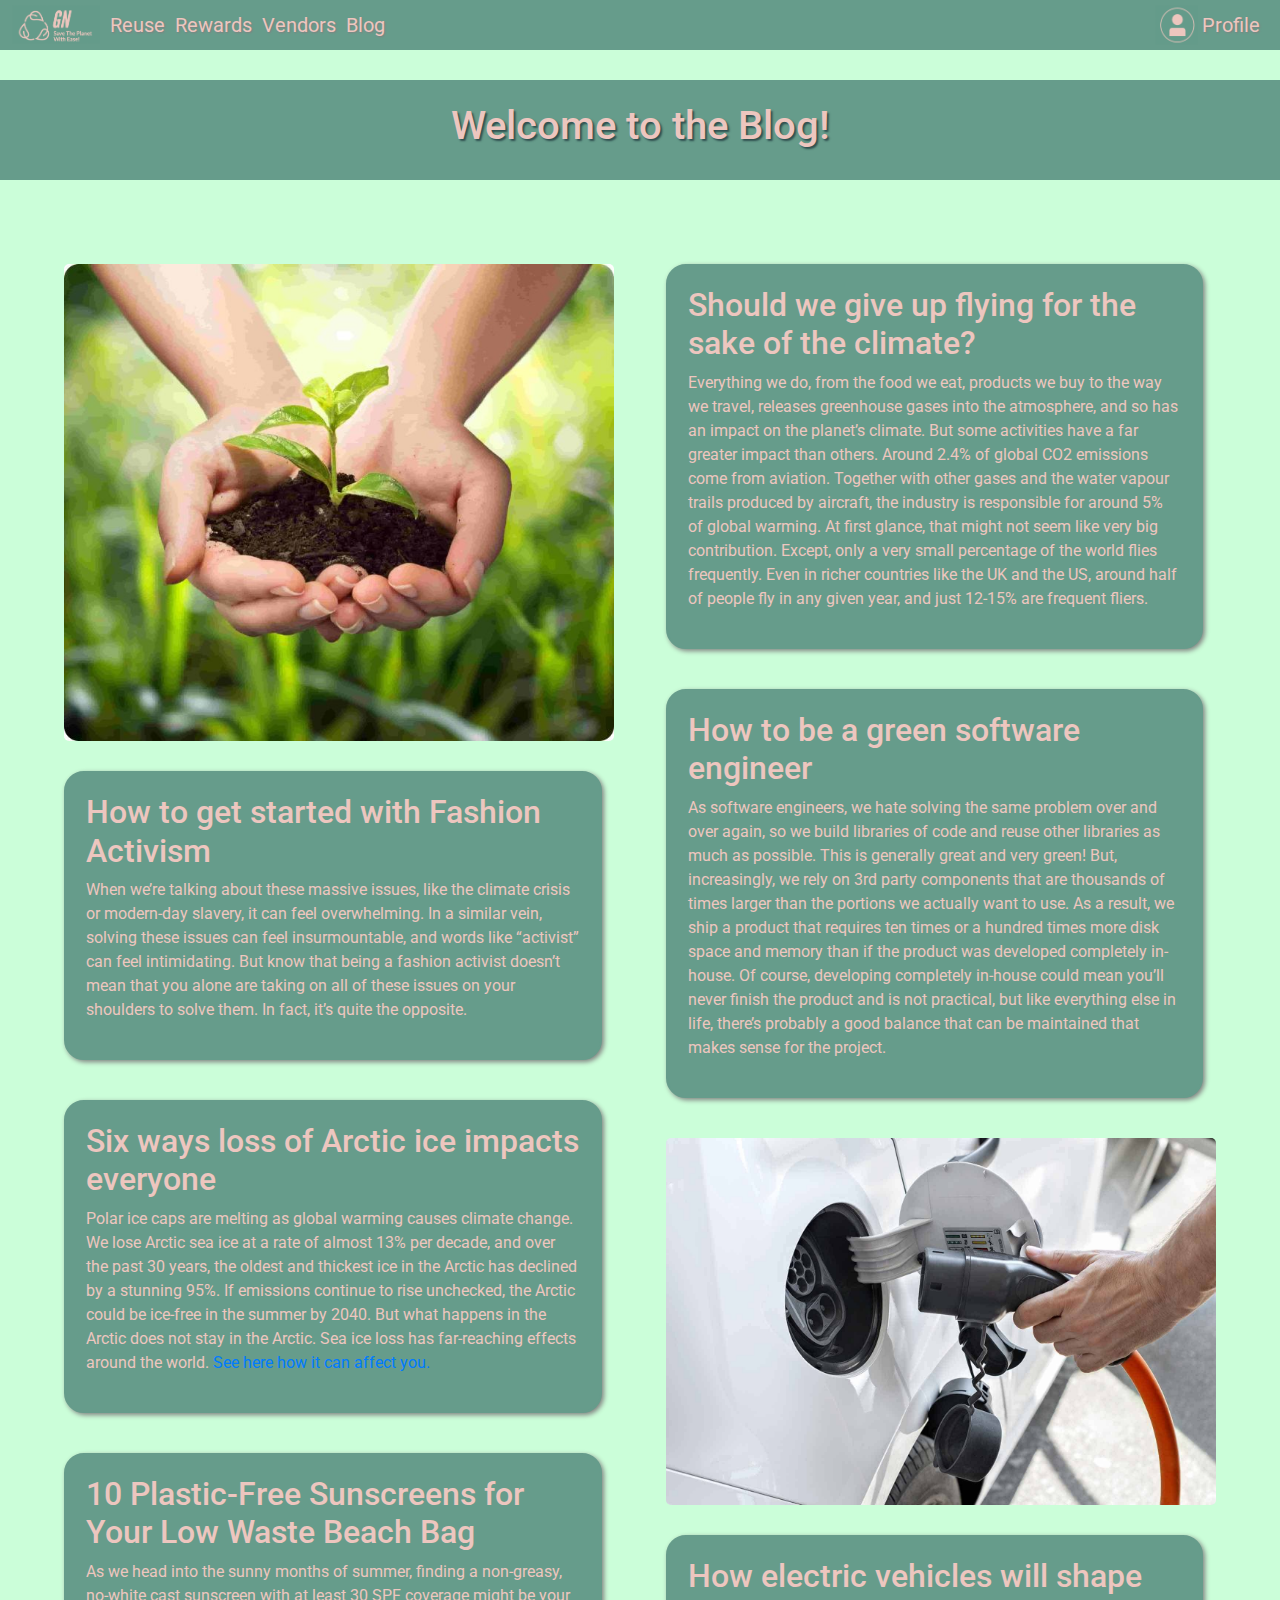
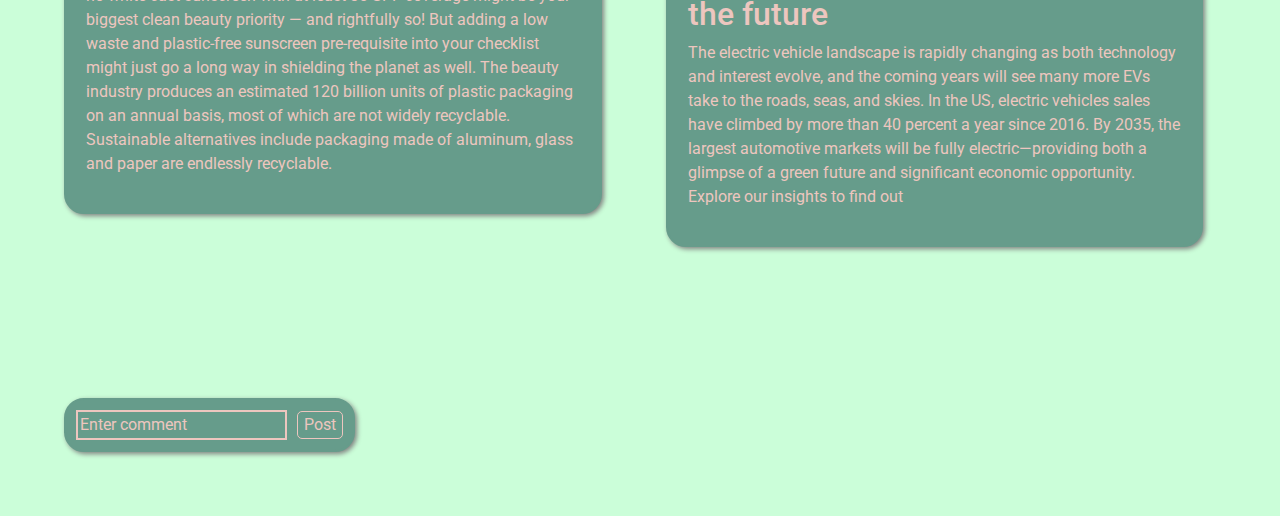
<file: Pages/blog.html>
<!DOCTYPE html>
<html lang="en">

<head>
    <meta charset="UTF-8">
    <meta http-equiv="X-UA-Compatible" content="IE=edge">
    <meta name="viewport" content="width=device-width, initial-scale=1.0">
    <title>Blog</title>
    <link rel="stylesheet" href="./blog.css" />
    <link href="https://fonts.googleapis.com/css2?family=Indie+Flower&family=Roboto&display=swap" rel="stylesheet">
    <script src="https://ajax.googleapis.com/ajax/libs/jquery/3.6.0/jquery.min.js"></script>
    <script src="../Pages/blog.js"></script>
</head>

<script>
    $(function () {
        $(".navbarDiv").load("./navbar.html");
    });

    $(function () {
        $("#footer-placeholder").load("./footer.html");
    });
</script>

<body>
    <nav class="navbarDiv">
    </nav>
    <div class="header">
        <h1> Welcome to the Blog! </h1>
    </div>
    <main>
        <div class="containers">
            <div>
                <img class="blogimage" src="../Images/seeds-of-growth.jpg" alt="Seeds of Growth Image" />
            </div>

            <div class="card">
                <h2>How to get started with Fashion Activism</h2>
                <p> When we’re talking about these massive issues, like the climate crisis or
                    modern-day slavery, it can feel overwhelming. In a similar vein,
                    solving these issues can feel insurmountable, and words like “activist” can feel
                    intimidating. But know that being a fashion activist doesn’t mean
                    that you alone are taking on all of these issues on your
                    shoulders to solve them. In fact, it’s quite the opposite. </p>
            </div>

            <div class="card">
                <h2>Six ways loss of Arctic ice impacts everyone</h2>
                <p>Polar ice caps are melting as global warming causes climate change.
                    We lose Arctic sea ice at a rate of almost 13% per decade, and over
                    the past 30 years, the oldest and thickest ice in the Arctic has declined
                    by a stunning 95%. If emissions continue to rise unchecked, the Arctic
                    could be ice-free in the summer by 2040. But what happens in the Arctic
                    does not stay in the Arctic. Sea ice loss has far-reaching effects around
                    the world. <a
                        href="https://www.worldwildlife.org/pages/six-ways-loss-of-arctic-ice-impacts-everyone">See here
                        how it can affect you.</a></p>
            </div>
            <div class="card">
                <h2>10 Plastic-Free Sunscreens for Your Low Waste Beach Bag</h2>
                <p>As we head into the sunny months of summer,
                    finding a non-greasy, no-white cast sunscreen with at least
                    30 SPF coverage might be your biggest clean beauty priority
                    — and rightfully so! But adding a low waste and plastic-free
                    sunscreen pre-requisite into your checklist might just go a long
                    way in shielding the planet as well. The beauty industry
                    produces an estimated 120 billion units of plastic packaging
                    on an annual basis, most of which are not widely recyclable.
                    Sustainable alternatives include packaging made of aluminum,
                    glass and paper are endlessly recyclable. </p>
            </div>

            <div class="card">
                <h2>Should we give up flying for the sake of the climate?</h2>
                <p>Everything we do, from the food we eat, products we buy to the way we travel,
                    releases greenhouse gases into the atmosphere, and so has an impact on the planet’s
                    climate. But some activities have a far greater impact than others.
                    Around 2.4% of global CO2 emissions come from aviation. Together with
                    other gases and the water vapour trails produced by aircraft, the industry
                    is responsible for around 5% of global warming. At first glance, that might not seem like
                    very big contribution. Except, only a very small percentage of the world flies frequently.
                    Even in richer countries like the UK and the US, around half of people fly in any given year,
                    and just 12-15% are frequent fliers.</p>
            </div>

            <div class="card">
                <h2>How to be a green software engineer</h2>
                <p> As software engineers, we hate solving the same problem over and over again,
                    so we build libraries of code and reuse other libraries as much as possible.
                    This is generally great and very green! But, increasingly, we rely on 3rd party
                    components that are thousands of times larger than the portions we actually want
                    to use. As a result, we ship a product that requires ten times or a hundred times
                    more disk space and memory than if the product was developed completely in-house.
                    Of course, developing completely in-house could mean you’ll never finish the product
                    and is not practical, but like everything else in life, there’s
                    probably a good balance that can be maintained that makes sense for the project. </p>
            </div>

            <div>
                <img class="blogimage" src="../Images/renewable-car.jpg" alt="Renewable Car image" />
            </div>

            <div class="card">
                <h2>How electric vehicles will shape the future</h2>
                <p>The electric vehicle landscape is rapidly changing as both technology and interest evolve,
                    and the coming years will see many more EVs take to the roads, seas, and skies. In the US,
                    electric vehicles sales have climbed by more than 40 percent a year since 2016. By 2035, the
                    largest automotive markets will be fully electric—providing both a glimpse of a green future
                    and significant economic opportunity. Explore our insights to find out</p>
            </div>

        </div>
        <div class="overallComments">
            <div class="commentdiv">
                <input type="text" id="comment-box" placeholder="Enter comment">
                <button class="commentPostButton" onclick="myFunction()">Post</button>
            </div>
            <div class="commentDiv" id="unordered">
            </div>
        </div>
    </main>
</file>
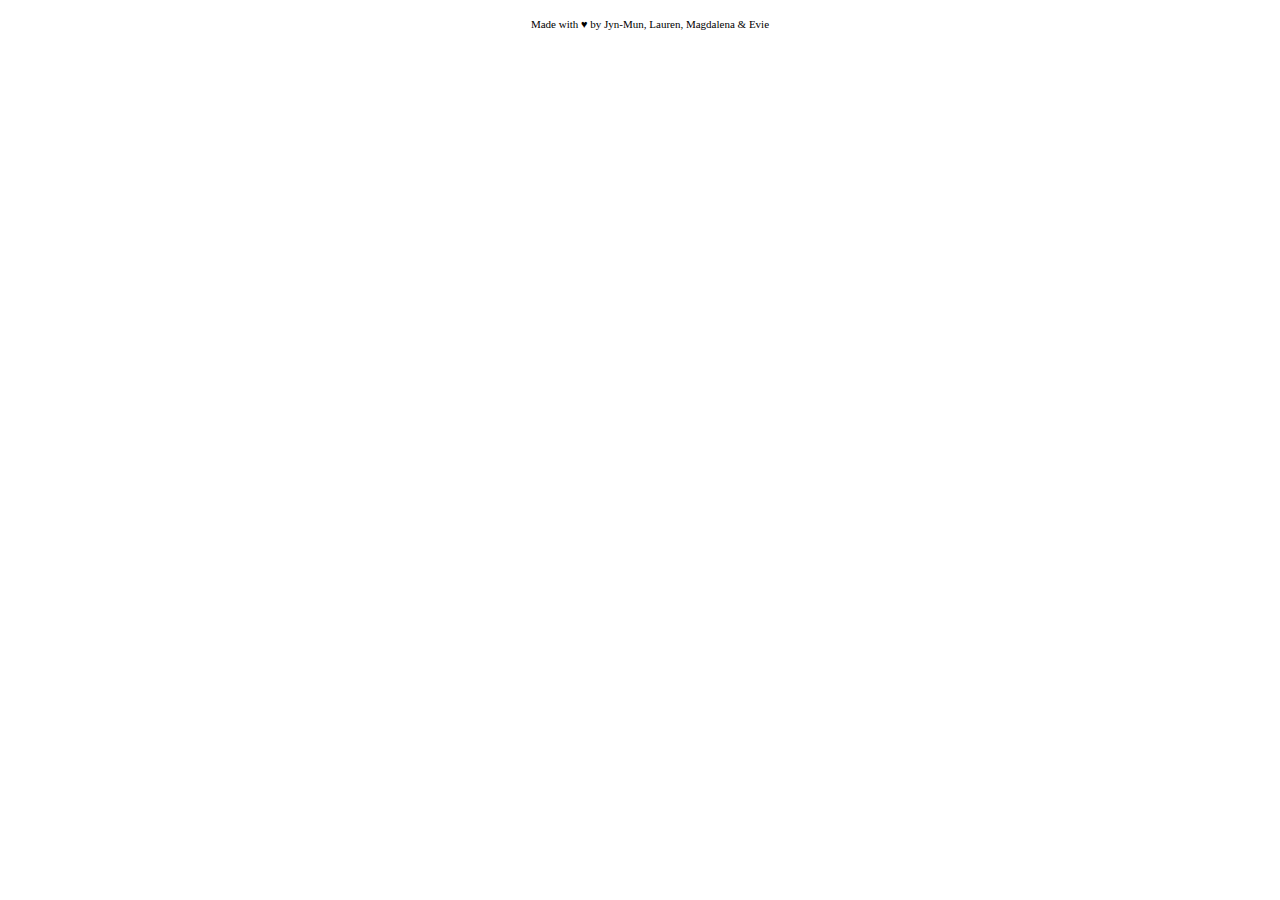
<file: Pages/footer.html>
<!DOCTYPE html>
<html lang="en">

<head>
    <meta charset="UTF-8">
    <meta http-equiv="X-UA-Compatible" content="IE=edge">
    <meta name="viewport" content="width=device-width, initial-scale=1.0">
    <title>Footer</title>
    <link rel="stylesheet" href="./footer.css" />
</head>

<body>
    <footer>
        <a>Made with ♥ by Jyn-Mun, Lauren, Magdalena & Evie</a>
    </footer>
</body>

</html>
</file>
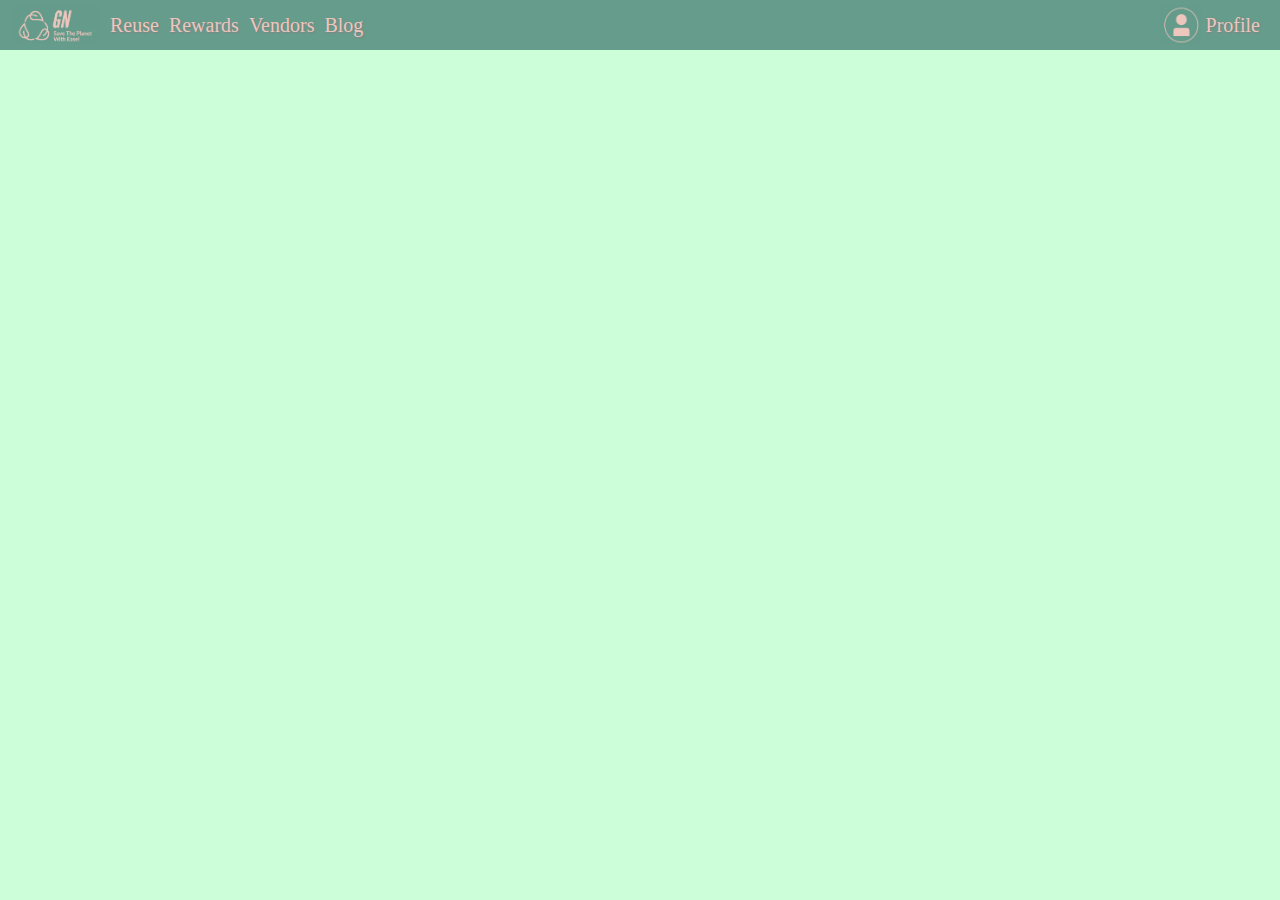
<file: Pages/navbar.html>
<!DOCTYPE html>
<html lang="en">

<head>
    <meta charset="UTF-8">
    <meta http-equiv="X-UA-Compatible" content="IE=edge">
    <meta name="viewport" content="width=device-width, initial-scale=1.0">
    <title>Navbar</title>
    <link rel="stylesheet" href="https://cdn.jsdelivr.net/npm/bootstrap@4.3.1/dist/css/bootstrap.min.css"
        integrity="sha384-ggOyR0iXCbMQv3Xipma34MD+dH/1fQ784/j6cY/iJTQUOhcWr7x9JvoRxT2MZw1T" crossorigin="anonymous">
    <script src="https://stackpath.bootstrapcdn.com/bootstrap/4.4.1/js/bootstrap.min.js"
        integrity="sha384-wfSDF2E50Y2D1uUdj0O3uMBJnjuUD4Ih7YwaYd1iqfktj0Uod8GCExl3Og8ifwB6"
        crossorigin="anonymous"></script>
    <link rel="stylesheet" href="./navbar.css" />
</head>

<body>
    <nav class="nav">
        <div class="rightNav">
            <img class="logo" src="../Images/Logo.png" alt="logo" />
            <a href="./index.html">Reuse</a>
            <a href="./getRewards.html">Rewards</a>
            <a href="./vendors.html">Vendors</a>
            <a href="./blog.html">Blog</a>
        </div>
        <div class="leftNav">
            <a class="leftNavText" href="./userpage.html"><img class="profileLogo" src="../Images/Profile Logo.png"
                    alt="profile" />Profile</a>
        </div>
    </nav>
    <nav class="mobileNav">
        <img class="mobileLogo" src="../Images/Logo.png" alt="logo" />
        <button class="navButton" data-toggle="modal" data-target="#modal">
            < </button>
                <div class="modal fade" id="modal" tabindex="-1" role="dialog" aria-hidden="true">
                    <div class="modal-dialog" role="document">
                        <div class="modal-content">
                            <button class="closeButton" data-dismiss="modal" aria-label="Close">
                                <span aria-hidden="true">&times;</span>
                            </button>
                            <a href="./index.html">Reuse</a>
                            <a href="./rewards.html">Rewards</a>
                            <a href="./vendors.html">Vendors</a>
                            <a href="./blog.html">Blog</a>
                            <a class="leftNavText" href="./userpage.html">Profile</a>
                        </div>
                    </div>
                </div>
                </div>
    </nav>
</body>

</html>
</file>
<file: Pages/blog.css>
.header {
    width: 100%;
    height: 100px;
    display: flex;
    justify-content: center;
    align-items: center;
    background: #669C8B;
    color: #EDC6BF;
    font-family: "Roboto";
    text-shadow: 2px 2px 2px darkslategray;
}

main {
    font-family: "Roboto";
    margin-top: 20px;
    margin-bottom: 50px;
    display: flex;
    align-items: center;
    font-family: "Roboto";
}


.containers {
    width: 100vw;
    padding: 5vw;
    font-family: "Roboto";
    color: #669C8B;
    column-gap: 4vw;
    column-count: 2;
    margin: 0 auto;
}

.blogimage {
    width: 100%;
    height: auto;
    border-radius: 5px;
    margin-bottom: 30px;
}


.card {
    font-family: "Roboto";
    width: 42vw;
    height: auto;
    border-radius: 20px !important;
    box-shadow: 2px 2px 5px grey;
    background-color: #669C8B !important;
    border: 2px solid #669C8B !important;
    color: #EDC6BF !important;
    padding: 20px !important;
    margin: 0 0 2.5em 0;
    page-break-inside: avoid;
    break-inside: avoid;
}

.card:hover {
    transform: scale(1.1);
    transition: 1s;
}

.commentdiv {
    border-radius: 20px;
    box-shadow: 2px 2px 5px grey;
    background-color: #669C8B !important;
    border: 2px solid #669C8B !important;
    color: #EDC6BF !important;
    padding: 10px;
    display: flex;
    flex-direction: row;
    justify-content: center;
    align-items: center;
}

#comment-box {
    background-color: #669C8B;
    color: #EDC6BF;
    border: 2px solid #EDC6BF;
}

#comment-box::placeholder {
    color: #EDC6BF;
}

#comment-box:focus {
    outline: none;
}

/* #comment-box,
#post {
    border: none;
    border-radius: 5px;
}

#post:hover {
    background-color: #a0f3d9;
} */

.overallComments {
    padding: 5vw;
    height: 100%;
    display: flex;
    flex-direction: column;
    justify-content: center;
    align-items: start;
}

.commentPostButton {
    border: 1px solid #EDC6BF;
    background-color: #669C8B;
    color: #EDC6BF;
    border-radius: 5px;
    margin-left: 10px;
}

.commentPostButton:hover {
    background-color: #EDC6BF;
    color: #669C8B;
}

.commentPostButton:focus {
    outline: none;
}

.commentDiv {
    color: #EDC6BF;
    display: flex;
}
</file>
<file: Pages/footer.css>
footer {
    position: relative;
    bottom: 0;
    width: 100%;
    padding: 10px;
    display: flex;
    justify-content: center;
    /* color: #669C8B; */
    font-size: 11px;
}
</file>
<file: Pages/navbar.css>
body {
    margin: 0 auto;
    background-color: #cbfed9;
    position: absolute;
    height: 100%;
    font-family: "Roboto";
}

.nav {
    display: flex;
    flex-direction: row;
    justify-content: space-between;
    width: 100vw;
    height: 50px;
    background-color: #669C8B;
    margin-bottom: 30px;
}

.mobileNav {
    display: hidden;
}

.navButton {
    display: none;
}

.logo {
    width: 90px
}

.mobileLogo {
    display: none;
}

.profileLogo {
    width: 50px;
}

.rightNav {
    display: flex;
    flex-direction: row;
    align-items: center;
    margin-left: 10px;
}

.leftNav {
    display: flex;
    flex-direction: row;
    align-items: center;
    margin-right: 10px;
}

.nav a {
    text-decoration: none !important;
    text-shadow: 1px 1px 2px gray;
    color: #EDC6BF;
    font-size: 20px
}

.nav a:hover {
    color: #ff8d79;
}

.rightNav a {
    margin-left: 10px;
}

.leftNav a {
    margin-right: 10px;
}

.leftNavText {
    display: flex;
    flex-direction: row;
    align-items: center;
}

@media screen and (max-width: 740px) {
    .nav {
        display: none;
    }

    .mobileNav {
        width: 100vw;
        height: 50px;
        background-color: #669C8B;
        display: flex;
        align-items: center;
        justify-content: space-between;
        padding-right: 1vw;
        padding-left: 1vw;
    }

    .navButton {
        display: block;
        background-color: #669C8B;
        border: 2px solid #EDC6BF;
        width: 2em;
        height: 2em;
        border-radius: 50%;
        color: #EDC6BF;
        font-weight: bold;
    }

    .navButton:hover {
        color: #ff8d79;
        border: 2px solid #ff8d79;
    }

    .navButton:focus {
        outline: none;
    }

    .mobileLogo {
        display: block;
        width: 90px
    }

    .modal-content {
        background-color: #669C8B;
        padding: 20px;
        font-size: 20px;
        display: flex;
        flex-direction: column;
        justify-content: center;
        align-items: center;
        height: 100vh;
    }

    .mobileNav a {
        text-decoration: none;
        color: #EDC6BF;
    }

    .mobileNav a:hover {
        color: #ff8d79;
    }

    .closeButtonDiv {
        width: 100%;
        display: flex;
        justify-content: end;
        margin-bottom: 20px;
    }

    .closeButton {
        position: fixed;
        top: 1em;
        right: 1em;
        background-color: #669C8B;
        border: 2px solid #EDC6BF;
        width: 2em;
        height: 2em;
        border-radius: 50%;
        color: #EDC6BF;
    }
}
</file>
